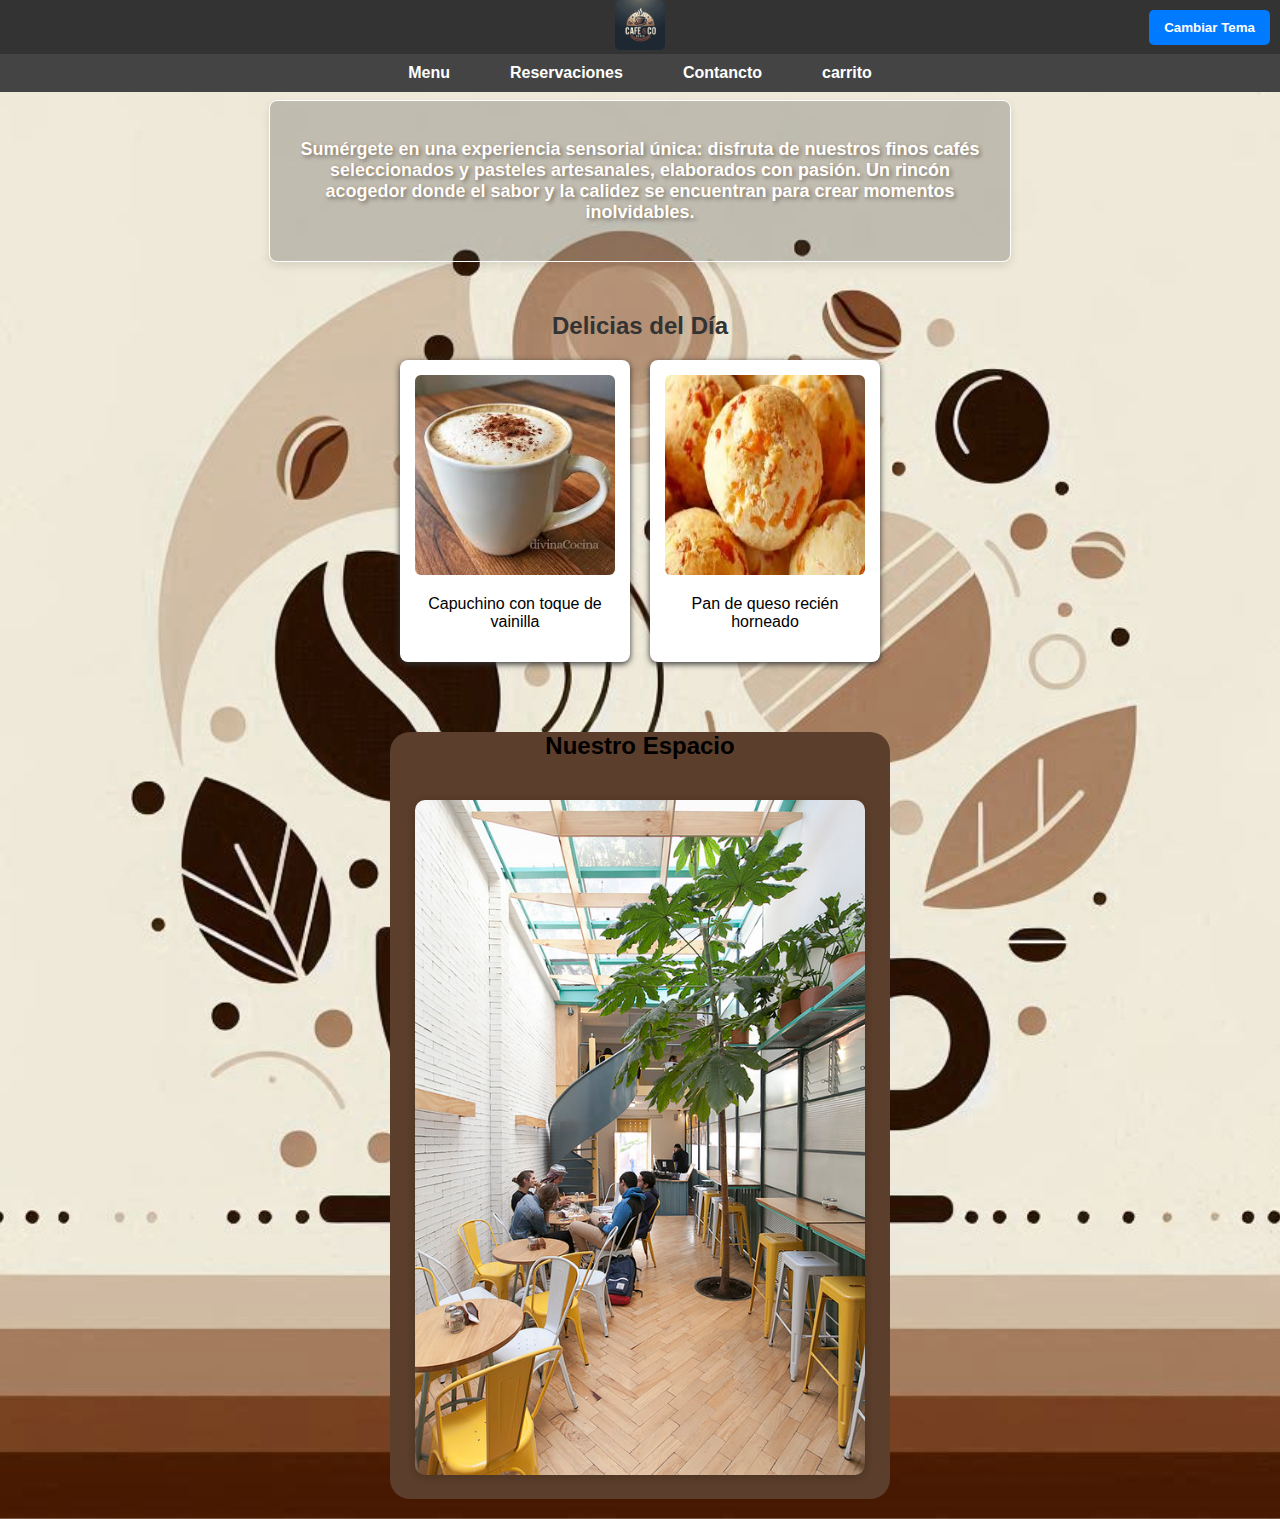
<file: botones_navegacion/index.html>
<!DOCTYPE html>
<html lang="en">
<head>
    <meta charset="UTF-8">
    <meta name="viewport" content="width=device-width, initial-scale=1.0">
    <title>Cafe & Co</title>
    <link rel="stylesheet" href="/estilos/estilo_cafeteria.css">
    <link href="https://fonts.googleapis.com/css2?family=Poppins:wght@400;700&display=swap" rel="stylesheet">
    <link rel="stylesheet" href="/estilos/claro_oscuro.css">
</head>
<body>
    <header>
        <img src="/imagenes/logo.png" alt="Bienvenidos a Cafe & Co" style="width:50px">
    </header>
    <nav class="botoenes_navegacion">
        <ul>
            <li><a href="menu.html">Menu</a></li>
            <li><a href="reservas.html">Reservaciones</a></li>
            <li><a href="Contancto.html">Contancto</a></li>
            <li><a href="carrito.html">carrito</a></li>
        </ul>
    </nav>
    <section class="descripcion">
        <p>Sumérgete en una experiencia sensorial única: 
            disfruta de nuestros finos cafés seleccionados y pasteles artesanales, elaborados con pasión. 
            Un rincón acogedor donde el sabor y la calidez se encuentran para crear momentos inolvidables.</p>
    </section>

    <section class="destacados">
        <h2>Delicias del Día</h2>
        <div class="destacados-grid">
          <a href="menu.html" class="item">
            <img src="/imagenes/capuchino.jpeg" alt="Capuchino del día">
            <p>Capuchino con toque de vainilla</p>
          </a>
          
          <a href="menu.html" class="item">
            <img src="/imagenes/pan_de_queso.jpeg" alt="Pan de queso del día">
            <p>Pan de queso recién horneado</p>
          </a>
        </div>
      </section>
      <section class="foto">
        <h2>Nuestro Espacio</h2>
        <div class="imagenes">
            <img src="/imagenes/cafeteria.jpg" alt="">
        </div>
      </section>
      
    <script src="/logica_js/claro_oscuro.js"></script>
</body>
</html>
</file>
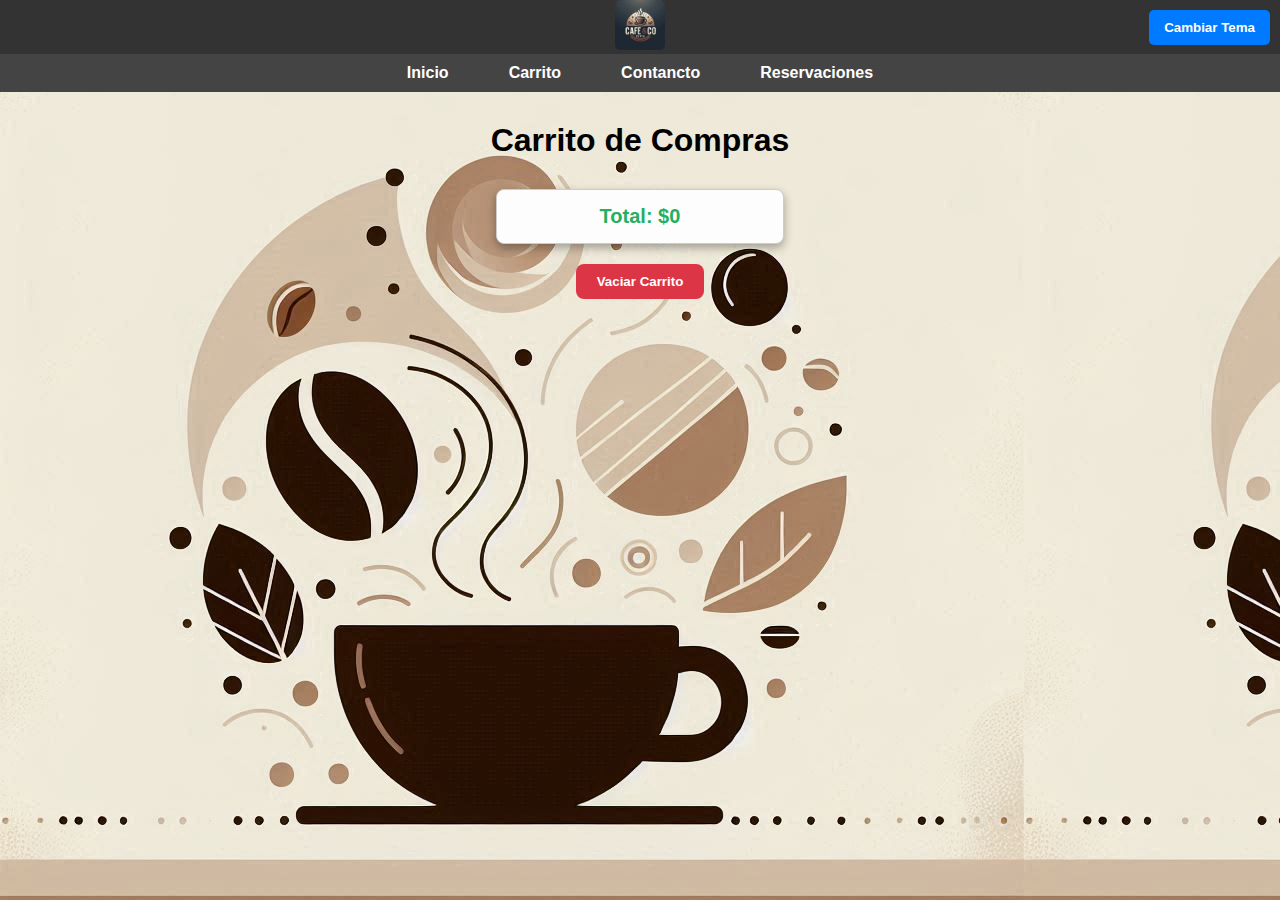
<file: botones_navegacion/carrito.html>
<!DOCTYPE html>
<html lang="es">
<head>
  <meta charset="UTF-8" />
  <meta name="viewport" content="width=device-width, initial-scale=1.0"/>
  <title>Tu Carrito</title>
  <link rel="stylesheet" href="/estilos/carrito.css"/>
  <link rel="stylesheet" href="/estilos/claro_oscuro.css">
</head>
<body>
    <header>
    <img src="/imagenes/logo.png" alt="Bienvenidos a Cafe & Co" style="width:50px">
    </header>

    <nav class="botoenes_navegacion">
      <ul>
        <li><a href="./index.html">Inicio</a></li>
        <li><a href="./carrito.html">Carrito</a></li>
        <li><a href="./Contancto.html">Contancto</a></li>
        <li><a href="./reservas.html">Reservaciones</a></li>
      </ul>
    </nav>
    <h1>Carrito de Compras</h1>
    <ul id="cart-items"></ul>
    <p><strong>Total: $<span id="total">0</span></strong></p>
    <button id="clear-cart">Vaciar Carrito</button>


    <script src="/logica_js/carrito.js"> </script>
    <script src="/logica_js/claro_oscuro.js"></script>
</body>
</html>
</file>
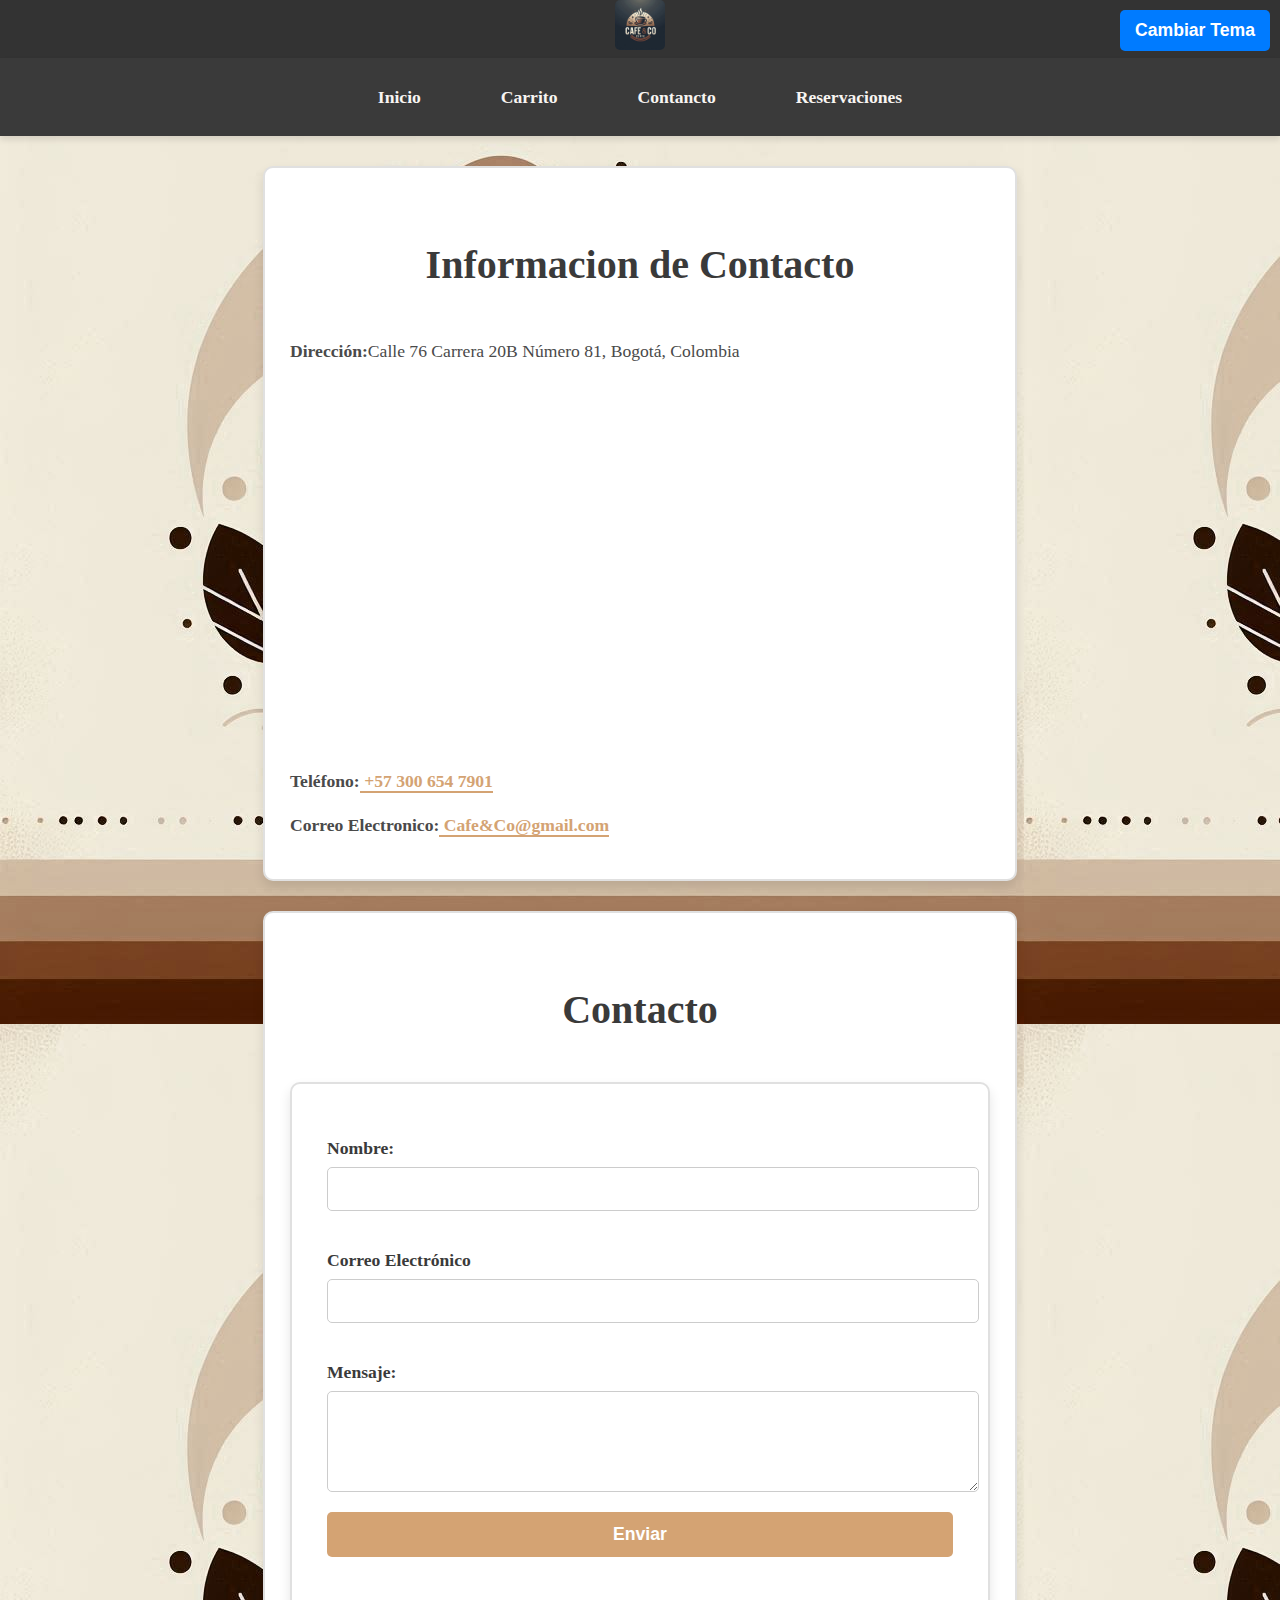
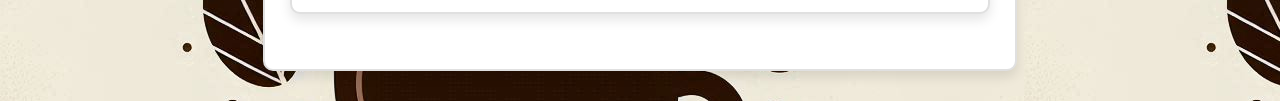
<file: botones_navegacion/Contancto.html>
<!DOCTYPE html>
<html lang="en">
<head>
    <meta charset="UTF-8">
    <meta name="viewport" content="width=device-width, initial-scale=1.0">
    <title>Contancto</title>
    <link rel="stylesheet" href="/estilos/estilo_contancto.css">
    <link rel="stylesheet" href="/estilos/claro_oscuro.css">
</head>
<body>
    <header>
        <img src="/imagenes/logo.png" alt="Bienvenidos a Cafe & Co" style="width:50px">
    </header>
    <nav>
        <ul>
            <li><a href="./index.html">Inicio</a></li>
            <li><a href="./carrito.html">Carrito</a></li>
            <li><a href="./Contancto.html">Contancto</a></li>
            <li><a href="./reservas.html">Reservaciones</a></li>
        </ul>
    </nav>
   
    <section id="contact-info">
        <h2>Informacion de Contacto</h2>

        <p><strong>Dirección:</strong>Calle 76 Carrera 20B Número 81, Bogotá, Colombia</p>
    <iframe
        src="https://www.google.com/maps/embed?pb=!1m14!1m12!1m3!1d7953.976698151966!2d-74.13353999484505!3d4.596109425808427!2m3!1f0!2f0!3f0!3m2!1i1024!2i768!4f13.1!5e0!3m2!1ses!2sco!4v1744985162754!5m2!1ses!2sco" 
        width="600" 
        height="450" 
        style="border:0;" 
        allowfullscreen="" 
        loading="lazy" 
        referrerpolicy="no-referrer-when-downgrade">
    </iframe>
    
        <p><strong>Teléfono:</strong><a href="tel: +573006547901"> +57 300 654 7901</a></p>
        <p><strong>Correo Electronico:</strong><a href="milto:Cafe&Co@gmail.com"> Cafe&Co@gmail.com</a></p>
    </section>
    <section id="contact-info">
        <h2>Contacto</h2>
        <form id="contactoForm">
            <label for="name">Nombre:</label>
            <input type="text" id="name" name="name" required>

            <label for="email">Correo Electrónico</label>
            <input type="email" id="email" name="email" required>

            <label for="mensaje">Mensaje:</label>
            <textarea name="mensaje" id="mensaje" rows="5" required></textarea>
            <button type="submit">Enviar</button>
        </form>
        <div id="confirmacionMensaje" style="display: none; color: green; font-weight: bold;"></div>
    </section>
    <script src="/logica_js/contacto.js"></script>
    <script src="/logica_js/claro_oscuro.js"></script>
</body>
</html>
</file>
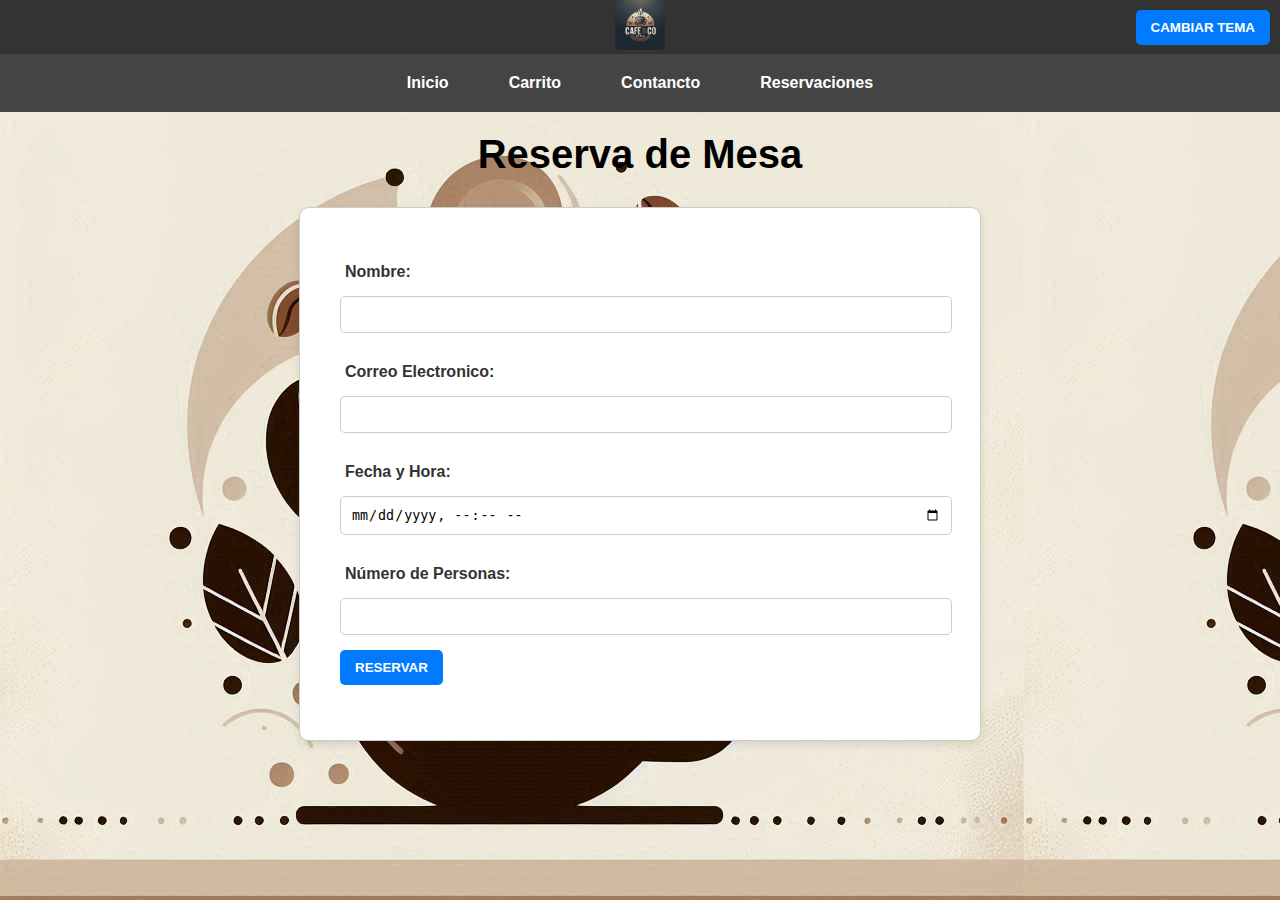
<file: botones_navegacion/reservas.html>
<!DOCTYPE html>
<html lang="en">
<head>
    <meta charset="UTF-8">
    <meta name="viewport" content="width=device-width, initial-scale=1.0">
    <title>Reservaciones</title>
    <link rel="stylesheet" href="/estilos/estilo_reservaciones.css">
    <link rel="stylesheet" href="/estilos/claro_oscuro.css">
</head>
<body>
    <header>
        <img src="/imagenes/logo.png" alt="Bienvenidos a Cafe & Co" style="width:50px">
    </header>
    <nav>
        <ul>
            <li><a href="./index.html">Inicio</a></li>
            <li><a href="./carrito.html">Carrito</a></li>
            <li><a href="./Contancto.html">Contancto</a></li>
            <li><a href="./reservas.html">Reservaciones</a></li>
        </ul>
    </nav>  
    
    <h1>Reserva de Mesa</h1>
    <form id="reservacionform">
        <label for="name">Nombre: </label>
        <input type="text" id="name" name="name" required>

        <label for="email">Correo Electronico: </label>
        <input type="email" id="email" name="email" required>

        <label for="date">Fecha y Hora: </label>
        <input type="datetime-local" id="date" name="date" required>

        <label for="guests">Número de Personas:</label>
        <input type="number" id="guests" name="guests" min="1" max="10" required>

        <button type="submit">Reservar</button>
        <div id="confirmacionMensage" style="display: none; color: green; font-weight: bold;"></div>

    </form>
    <script src="/logica_js/reservas.js"></script>
    <script src="/logica_js/claro_oscuro.js"></script>
</body>
</html>
</file>
<file: estilos/estilo_cafeteria.css>
body {
    font-family: Arial, sans-serif;
    margin: 0;
    padding: 0;
    background-color: #f3f3f3; 
    color: #333; 
    background-image: url(/imagenes/imagen_de_fondo.png);
    background-size: cover;
    background-position: center;
    
  }
  
  .descripcion {
    position: absolute;
    top: 100px; /* Ajusta este valor para acercarlo al menú */
    left: 50%;
    transform: translate(-50%, 0); /* Solo centra horizontalmente */
    background-color: #3333333f;
    border: 1px solid #ffffff;
    border-radius: 8px;
    box-shadow: 0 4px 8px rgba(0, 0, 0, 0.1);
    padding: 20px;
    max-width: 700px;
    text-align: center;
    width: 80%;
    color: rgb(255, 255, 255);
}

  .contenido {
    display: flex;
    justify-content: center;
    align-items: center;
    height: 100vh; /* Asegura que el contenido ocupe toda la altura */
    padding-top: 80px;
}
  .descripcion p{
    animation: fadeIn 2s ease-in-out;
    font-size: 18px;
    font-weight: bold;
    color: transparent;
    background: linear-gradient(90deg, #b5651d, #ffdd99);
    -webkit-background-clip: text;
    background-clip: text;
    color: #ffffff;
    text-shadow: 2px 2px 4px rgba(0, 0, 0, 0.4);
  }
  /* logo*/
  header {
    background-color: #333; 
    text-align: center;
  }
  
  header img {
    width: 80px; 
    border-radius: 5px; 
  }
  
  /* Navegación */
  .botoenes_navegacion ul {
    list-style: none; /* Quitar las viñetas */
    padding: 0;
    margin: 0;
    display: flex;
    justify-content: center;
    background-color: #444; 
  }
  
  .botoenes_navegacion ul li {
    margin: 0 15px;
  }
  
  .botoenes_navegacion ul li a {
    text-decoration: none; 
    color: white;
    font-weight: bold;
    padding: 10px 15px;
    display: inline-block;
    transition: background-color 0.3s ease, color 0.3s ease; /* Transición suave */
  }
  
  .botoenes_navegacion ul li a:hover {
    background-color: #ffa500; 
    color: #fff; 
    border-radius: 5px; 
  }
  /*destacados del dia*/
  .destacados {
    padding: 200px 20px;
    text-align: center;
  }
  .item:hover{
    transform: scale(1.05);
  }
  .item{
    text-decoration: none;
    color: #000000;
  }
  
  .destacados-grid {
    display: flex;
    justify-content: center;
    flex-wrap: wrap;
    gap: 20px;
  }
  
  .destacados-grid .item {
    background: #ffffff;
    border-radius: 8px;
    padding: 15px;
    width: 200px;
    box-shadow: 0 2px 6px #333;
  }
  .destacados-grid .item img {
    width: 100%;
    height: 200px;
    border-radius: 6px;
  }
  /*foto de la cafeteria*/
  .imagenes {
    display: block;
    justify-content: center;
    flex-wrap: wrap;
    gap: 15px;
    padding: 20px;
  }
  .imagenes img {
    width: 450px;
    border-radius: 10px;
    box-shadow: 0 2px 8px #00000033;
  }
  .foto{
    color: #000000;
    text-align: center;
    background-color: #5b3e2b;
    border-radius: 20px;
    max-width: 500px;
    display: block;
    margin: 20px auto;
    margin-top: -150px;
  }

  /* Diseño Responsive */
  @media (max-width: 768px) {
    .botoenes_navegacion ul {
      flex-direction: column; 
      align-items: center;
    }
  
    .botoenes_navegacion ul li {
      margin: 10px 0;
    }
  }
  
@keyframes fadeIn {
  from {
      opacity: 0;
  }
  to {
      opacity: 1;
  }
}
</file>
<file: estilos/claro_oscuro.css>
/* Estilo para tema oscuro */
body.tema_negro {
    background-color: #121212;
    color: #fff;
  }
  
  #alternar_tema {
    position: fixed;
    top: 10px;
    right: 10px;
    padding: 10px 15px;
    border: none;
    background-color: #007bff;
    color: white;
    font-weight: bold;
    border-radius: 5px;
    cursor: pointer;
    z-index: 1001;
  }
  #alternar_tema:hover{
    background-color: #007bff;
    transform: scale(1.05);
  }

body.tema_negro nav {
    background-color: #222;
  }
  
  body.tema_negro .producto {
    background-color: #1e1e1e;
    color: #ddd;
  }
  
  body.tema_negro button {
    background-color: #333;
    color: #fff;
  }
  body.tema_negro .item{
    background-color: #2a2a2a;
    color: #fff;
    border: 1px solid #444;
    box-shadow: 0 2px 4px rgba(0,0,0,0.5);
  }
</file>
<file: estilos/carrito.css>
body {
  font-family: 'Segoe UI', Tahoma, Geneva, Verdana, sans-serif;
  margin: 0;
  padding: 0;
  background-color: #fefefe;
  color: #333;
  background-image: url(/imagenes/imagen_de_fondo.png);
}
/*logo*/
header img {
  width: 80px; 
  border-radius: 5px; 
}
header {
  background-color: #333; 
  text-align: center;
}

h1 {
  text-align: center;
  margin-top: 30px;
  color: #000000;
}

#cart-items {
  list-style: none;
  padding: 0;
  max-width: 600px;
  margin: 30px auto;
}

#cart-items li {
  background-color: #f8f8f8;
  margin-bottom: 10px;
  padding: 15px 20px;
  border-radius: 10px;
  box-shadow: 0 2px 5px rgba(0,0,0,0.1);
  font-size: 18px;
  display: flex;
  justify-content: space-between;
}

p {
  text-align: center;
  font-size: 20px;
  margin-top: 10px;
  color: #27ae60;
  border: 1px solid #ccc;
  padding: 15px;
  background-color: #fdfdfd;
  border-radius: 8px;
  box-shadow: 0 4px 10px rgba(0, 0, 0, 0.322);
  margin: 20px auto;
  width: 20%;
}

span#total {
  font-weight: bold;
}
/* vaciar el carrito */
#clear-cart {
  display: block;
  margin-top: 10px;
  padding: 10px 15px;
  background-color: #dc3545;
  color: white;
  border: none;
  border-radius: 8px;
  cursor: pointer;
  font-weight: bold;
  transition: background-color 0.3s ease;
  margin: 20px auto;
  width: 10%;
  max-width: 400px;
  
}

#clear-cart:hover {
  background-color: #c82333;
  transform: scale(1.05);
}
.botoenes_navegacion ul {
  list-style: none; /* Quitar las viñetas */
  padding: 0;
  margin: 0;
  display: flex;
  justify-content: center;
  background-color: #444; 
}

.botoenes_navegacion ul li {
  margin: 0 15px;
}

.botoenes_navegacion ul li a {
  text-decoration: none;
  color: white;
  font-weight: bold;
  padding: 10px 15px;
  display: inline-block;
  transition: background-color 0.3s ease, color 0.3s ease; /* Transición suave */
}

.botoenes_navegacion ul li a:hover {
  background-color: #ffa500; 
  color: #fff; 
  border-radius: 5px; 
}
</file>
<file: estilos/estilo_contancto.css>
/* General */
body {
  font-family: 'Georgia', serif;
  margin: 0;
  padding: 0;
  background-image: url(/imagenes/imagen_de_fondo.png);
  color: #4a4a4a; 
  line-height: 1.6; /* Mejor legibilidad */
}
/*logo*/
header img {
  width: 80px; 
  border-radius: 5px; 
}
header {
  background-color: #333; 
  text-align: center;
}

/* Navegación */
nav {
  background-color: #3a3a3a; 
  padding: 15px 0;
  box-shadow: 0 4px 6px rgba(0, 0, 0, 0.1); /* Sombra sutil */
}

nav ul {
  list-style: none;
  margin: 0;
  padding: 0;
  display: flex;
  justify-content: center;
}

nav ul li {
  margin: 0 20px;
}

nav ul li a {
  text-decoration: none;
  color: #f8f5f2; 
  font-weight: bold;
  font-size: 1.1em;
  padding: 10px 20px;
  display: inline-block;
  transition: color 0.3s ease, background-color 0.3s ease; /* Transiciones suaves */
}

nav ul li a:hover {
  color: #3a3a3a; 
  background-color: #d4a373; 
  border-radius: 50px; 
}

/* Encabezado */
h2 {
  text-align: center;
  font-size: 2.5em;
  font-weight: bold;
  color: #3a3a3a;
  margin: 40px 0;
  font-family: 'Playfair Display', serif; /* Tipografía elegante */
}

/* Sección de Información de Contacto */
#contact-info {
  max-width: 700px;
  margin: 30px auto;
  padding: 25px;
  background-color: #ffffff; 
  border: 2px solid #e0e0e0; 
  border-radius: 10px;
  box-shadow: 0 6px 12px rgba(0, 0, 0, 0.1); 
}

iframe {
  width: 100%;
  height: 350px;
  border: none;
  border-radius: 10px; 
  margin-top: 15px;
}

/* Información Adicional (Teléfono y Correo) */
p {
  margin: 15px 0;
  font-size: 1.1em;
}

p a {
  color: #d4a373; 
  text-decoration: none;
  font-weight: bold;
  border-bottom: 2px solid #d4a373; 
}

p a:hover {
  color: #3a3a3a; 
  border-bottom-color: #3a3a3a;
}

/* Formulario */
form {
  display: flex;
  flex-direction: column;
  max-width: 700px;
  margin: 30px auto;
  padding: 35px;
  background-color: #ffffff;
  border: 2px solid #e0e0e0;
  border-radius: 10px;
  box-shadow: 0 6px 12px rgba(0, 0, 0, 0.1);
}

label {
  margin: 15px 0 5px;
  font-weight: bold;
  font-size: 1.1em;
  color: #3a3a3a;
}

input, textarea, button {
  width: 100%;
  padding: 12px;
  margin-bottom: 20px;
  border: 1px solid #ccc;
  border-radius: 5px;
  font-size: 1em;
}

input:focus, textarea:focus {
  outline: none;
  border-color: #d4a373;
  box-shadow: 0 0 5px rgba(212, 163, 115, 0.5);
}

button {
  background-color: #d4a373;
  color: white;
  border: none;
  cursor: pointer;
  font-weight: bold;
  font-size: 1.1em;
  transition: background-color 0.3s ease;
  width: auto;
}

button:hover {
  background-color: #d4a373; 
  transform: scale(1.01);
}

/* Mensaje de Confirmación */
#confirmacionMensaje {
  margin-top: 20px;
  padding: 15px;
  color: #ffffff;
  background-color: #64e983; 
  border-radius: 10px;
  font-weight: bold;
  text-align: center;
}
</file>
<file: estilos/estilo_reservaciones.css>
/* General */
body {
    font-family: Arial, sans-serif;
    margin: 0;
    padding: 0;
    background-color: #000000; 
    color: #333; 
    background-image: url(/imagenes/imagen_de_fondo.png);
  }
  /*logo */
  header img {
    width: 80px; 
    border-radius: 5px; 
  }
  header {
    background-color: #333; 
    text-align: center;
  }
  
  h1 {
    text-align: center;
    margin: 20px;
    font-size: 2.5em;
    color: #000000;
  }
  
  .head {
    display: block;
    text-align: center;
    font-size: 1.8em;
    color: #333;
    margin: 20px 0;
  }
  
  /* Navegación */
  nav {
    background-color: #444; 
    padding: 10px 0;
  }
  
  nav ul {
    list-style: none; 
    padding: 0;
    margin: 0;
    display: flex;
    justify-content: center; 
  }
  
  nav ul li {
    margin: 0 15px;
  }
  
  nav ul li a {
    text-decoration: none; 
    color: white;
    font-weight: bold;
    padding: 10px 15px;
    display: inline-block;
    transition: background-color 0.3s ease, color 0.3s ease; /* Transición suave */
  }
  
  nav ul li a:hover {
    background-color: #ffa500; 
    color: #fff; 
    border-radius: 5px;
  }
  
  /* Formulario */
  form {
    max-width: 600px;
    margin: 30px auto;
    padding: 40px; 
    border: 1px solid #ccc;
    border-radius: 10px;
    background-color: #fff; 
    box-shadow: 0px 4px 8px rgba(0, 0, 0, 0.1); /* Sombra ligera */
    text-align: left; 
}
  
  label {
  display: block;
  margin: 15px 0 15px; /* Añade espacio entre el label y el campo */
  font-weight: bold;
  padding-left: 5px; 
  }
  
  input, select, button {
    width: calc(100% - 10px); /* Resta un poco de ancho para evitar que toque los bordes */
    padding: 10px;
    margin-bottom: 15px;
    border: 1px solid #ccc;
    border-radius: 5px;
  }
  button {
    width: auto; 
    padding: 10px 15px;
    background-color: #007bff;
    color: white;
    font-weight: bold;
    border: none;
    cursor: pointer;
    text-transform: uppercase;
    border-radius: 5px; 
    transition: background-color 0.3s ease;
    display: inline-block; 
  }
  
  button:hover {
    background-color: #0056b3;
    transform: scale(1.05);
  }
  
  
  @media (max-width: 768px) {
    h1 {
      font-size: 2em;
    }
  
    form {
      max-width: 90%; /* Ajustar el formulario en pantallas pequeñas */
    }
  
    nav ul {
      flex-direction: column; /* Navegación vertical */
      align-items: center;
    }
  
    nav ul li {
      margin-bottom: 10px;
    }
  }
</file>
